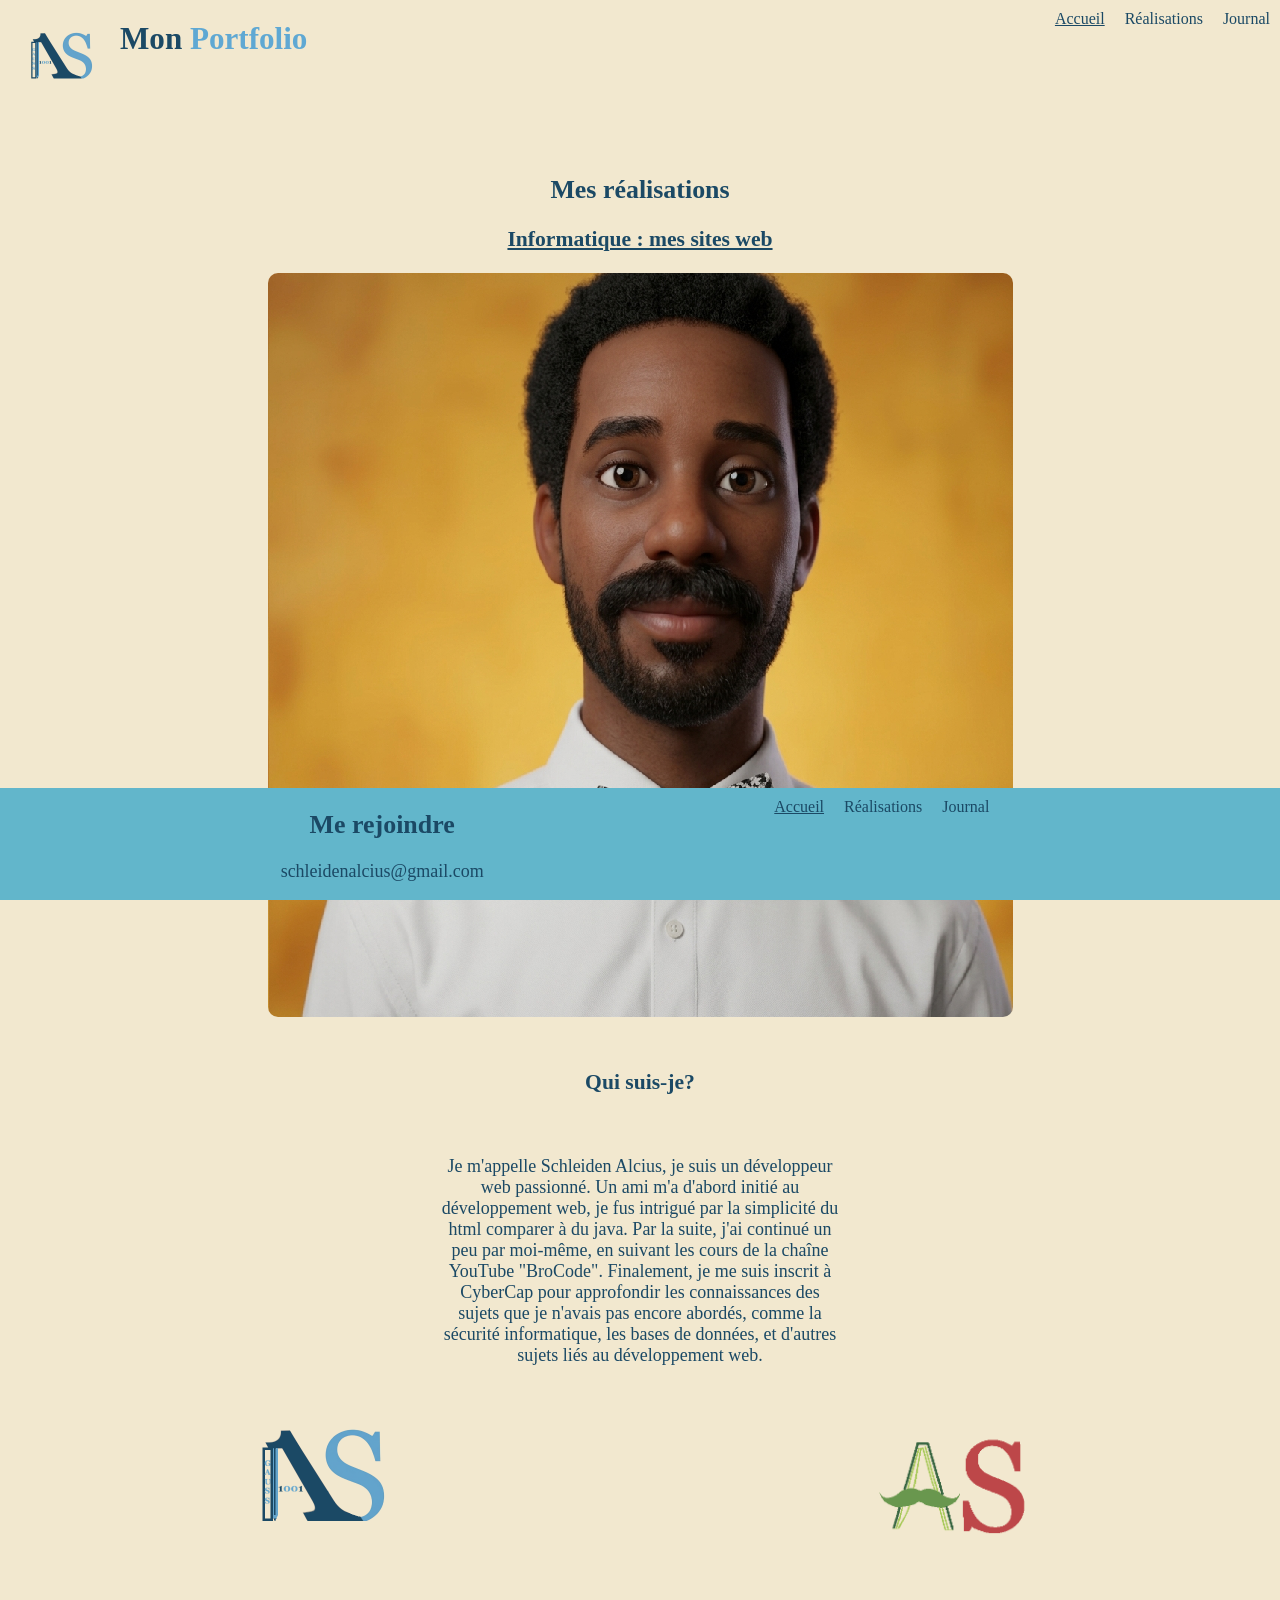
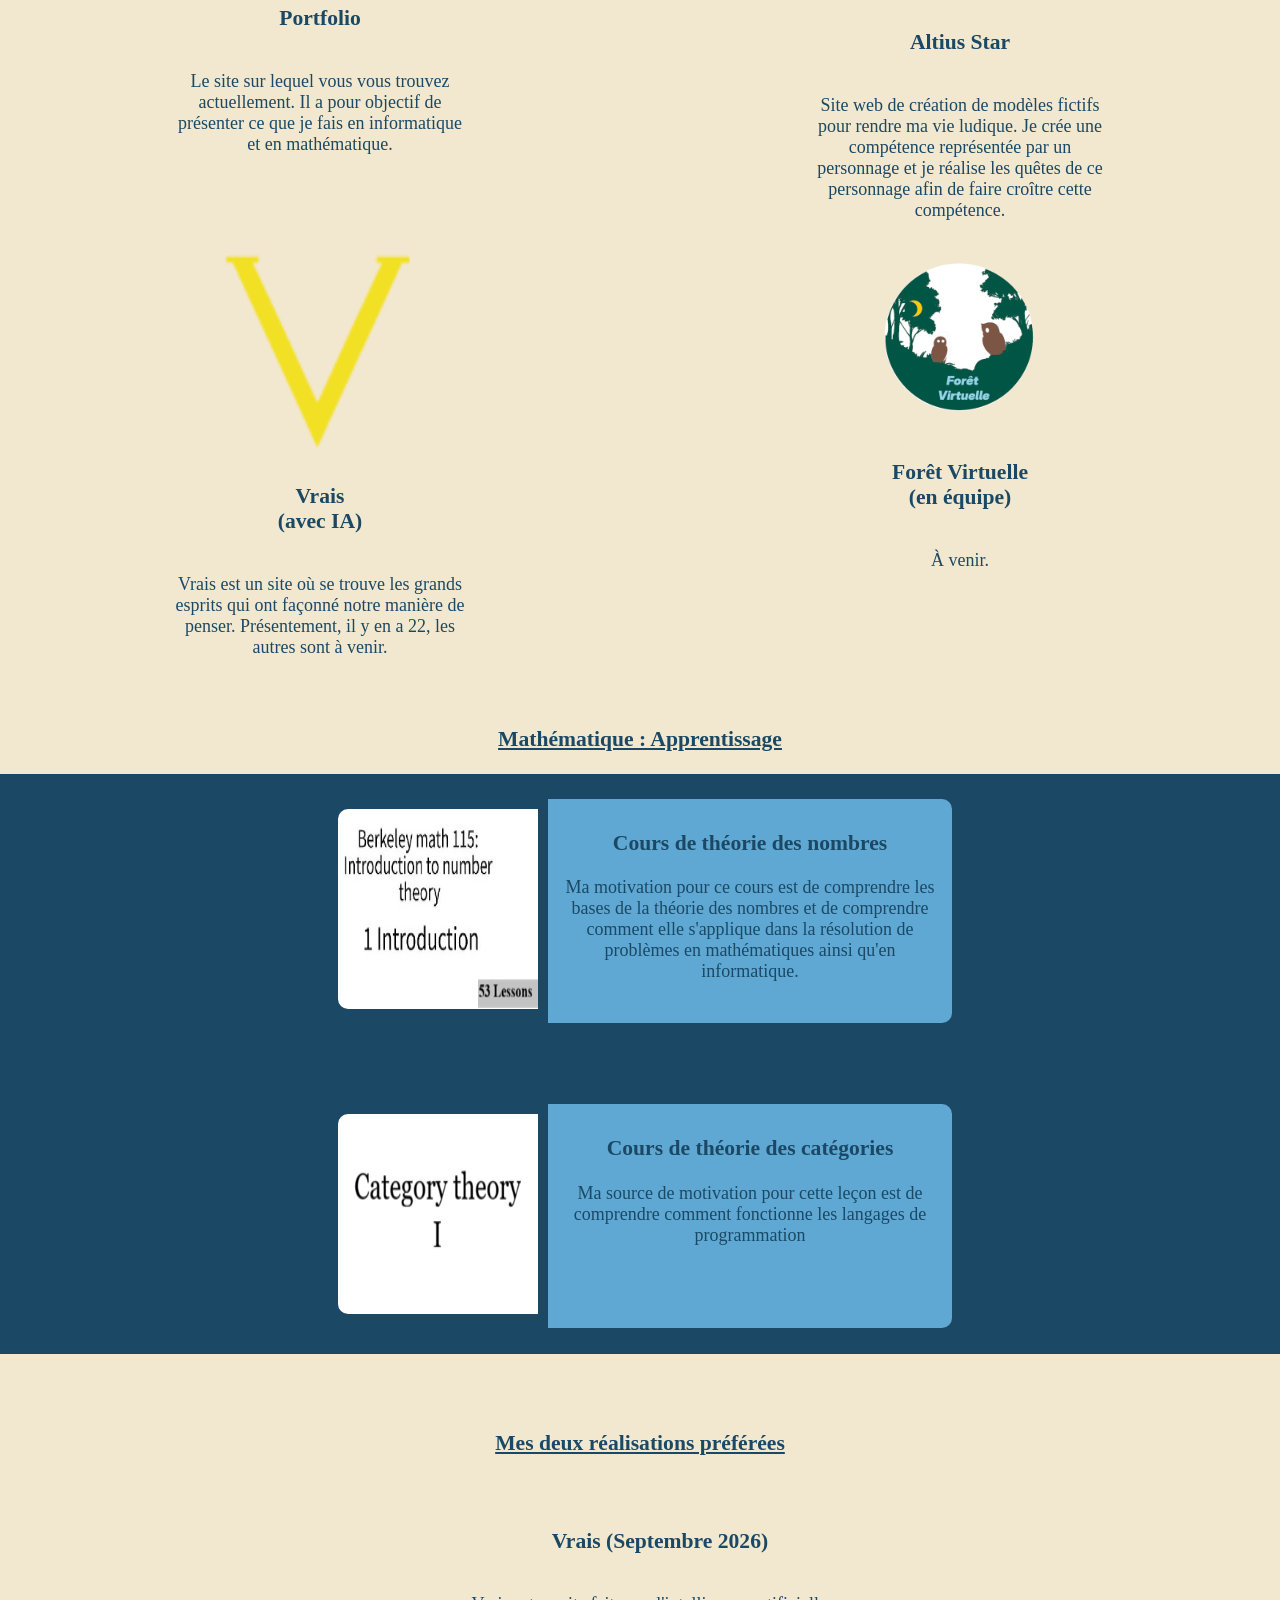
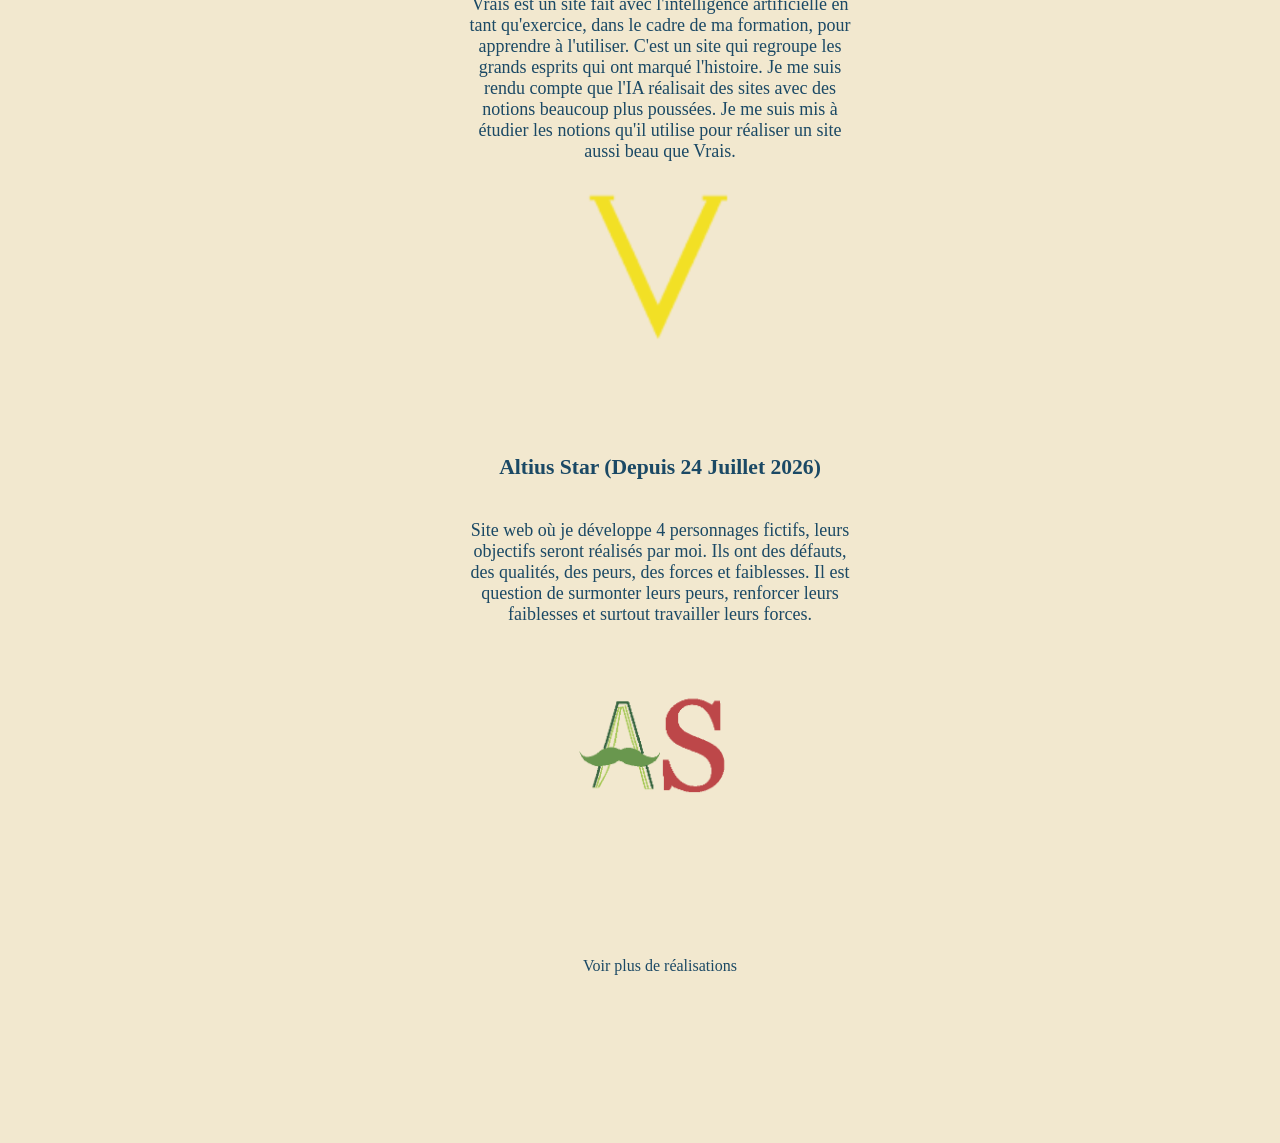
<file: index.html>
<!DOCTYPE html>
<html lang="en">
<head>
    <meta charset="UTF-8">
    <link rel="icon" type="image/x-icon" href="images/favicon.png">
    <meta name="viewport" content="width=device-width, initial-scale=1.0">
    <title>Portfolio</title>
    <link rel="stylesheet" href="css/style.css">
</head>
<body>
    <header>
        <div class="enTete">
            <a href="index.html"><img src="images/logoPortfolio.png" alt="Logo du site de Portfolio, un A et un S." width="100px" height="100px"></a>
            <h1 id="titre">Mon <span>Portfolio</span></h1>
        </div>
        <div id="barDeMenu">     
            <a href="journal.html">Journal</a>
            <a href="#deuxProjetsPreferes">Réalisations</a>
            <a href="index.html" class="active">Accueil</a>
        </div>
    </header>
    <h2 id="ApercuRealisation" class="lesTextes">Mes réalisations</h2>
    <h3><u>Informatique : mes sites web</u></h3>

    <div class="containerInformatiqueRealisation">
        <div class="Qui" id="carteQuiSuisJe">
            <div class="photoEtQuiSuisJe">
                <img id="photoDeProfil" src="images/Schleiden_site.png" alt="Photo qui représente le créateur du Portfolio">
                <h3 id="WhoAmI">Qui suis-je?</h3>
            </div>
            <div id="reponseAQuiSuisJe">
                <p class="lesTextes" id="Presentation">Je m'appelle Schleiden Alcius, je suis un développeur web passionné. Un ami m'a d'abord initié au développement web, je fus intrigué par la simplicité du html comparer à du java. Par la suite, j'ai continué un peu par moi-même, en suivant les cours de la chaîne YouTube "BroCode". Finalement, je me suis inscrit à CyberCap pour approfondir les connaissances des sujets que je n'avais pas encore abordés, comme la sécurité informatique, les bases de données, et d'autres sujets liés au développement web.
                </p>
            </div>
        </div>
    </div>
    <div class="lesSites">
        <div class="carteRealisation Site1">
            <img src="images/logoPortfolio.png" alt="Logo du site de Portfolio, un A et un S." width="200px" height="200px">
            <h3>Portfolio</h3>
            <p style="width: 300px;" class="lesTextes">Le site sur lequel vous vous trouvez actuellement. Il a pour objectif de présenter ce que je fais en informatique et en mathématique.</p>
        </div>
        <div class="carteRealisation Site2">
            <a target="_blank" href="https://altiusstar.de"><img class="imageShadow" src="images/logoAltiusStar.png" alt="Logo du site Altius Star, un A en forme de livre avec la barre au mileu du en en forme de moustache." width="200px" height="200px"></a>
            <h3>Altius Star</h3>
            <p style="width: 300px;" class="lesTextes">Site web de création de modèles fictifs pour rendre ma vie ludique. Je crée une compétence représentée par un personnage et je réalise les quêtes de ce personnage afin de faire croître cette compétence.</p>
        </div> 
        <div class="carteRealisation Site3">
        <a target="_blank" href="https://vrais.de"><img class="imageShadow" src="images/logoVrais.png" alt="Logo du site les vrais qui est la lettre v en jaune." width="200px" height="200px"></a>
        <h3>Vrais <br>(avec IA)</h3>
        <p style="width: 300px;" class="lesTextes">Vrais est un site où se trouve les grands esprits qui ont façonné notre manière de penser. Présentement, il y en a 22, les autres sont à venir.</p>
        </div>
        <div class="carteRealisation Site4">
            <img src="images/logoForetVirtuelle.png" alt="Logo du site Forêt Virtuelle, deux hiboux qui discutent au sol dans une forêt durant la nuit." width="200px" height="200px">
            <h3>Forêt Virtuelle <br>(en équipe)</h3>
            <p style="width: 300px;" class="lesTextes">À venir.</p>
        </div>
    </div>
    
    
    <h3 id="ApprentissageMathematique"><u>Mathématique : Apprentissage</u></h3>
    <div class="containerMathematiqueApercuRealisation">
        <div class="carteMathematiqueApercuRealisation">
            <a target="_blank" href=https://youtube.com/playlist?list=PL8yHsr3EFj53L8sMbzIhhXSAOpuZ1Fov8&si=Rf5eA4qlArYP7xDd><img src="images/leconsMathWeek1.png" alt="Miniature du cours de mathématique sur youtube" width="200px" height="200px"></a>
            <div class="carteSectionMath">
                <h3>Cours de théorie des nombres</h3>
                <p>Ma motivation pour ce cours est de comprendre les bases de la théorie des nombres et de comprendre comment elle s'applique dans la résolution de problèmes en mathématiques ainsi qu'en informatique.</p>
            </div>
        </div>  
        
        <div class="carteMathematiqueApercuRealisation">
            <a target="_blank" href=https://youtube.com/playlist?list=PLbgaMIhjbmEnaH_LTkxLI7FMa2HsnawM_&si=cqPGprzS1DvUv2pK><img src="images/leconsMathCategory.png" alt="Miniature où il est écrit Category theory" width="200px" height="200px"></a>
        <div class="carteSectionMath">
            <h3>Cours de théorie des catégories</h3>
            <p>Ma source de motivation pour cette leçon est de comprendre comment fonctionne les langages de programmation</p>
        </div>
        </div> 
        
    </div>
    
    <h3 id="projetsDansAccueil"><u>Mes deux réalisations préférées</u></h3>
    <div id="deuxProjetsPreferes">
        <ul id="projetsPreferes"> 
                <li class="projetPref">
                    <h3>Vrais (Septembre 2026)</h3>    
                    <p>Vrais est un site fait avec l'intelligence artificielle en tant qu'exercice, dans le cadre de ma formation, pour apprendre à l'utiliser. C'est un site qui regroupe les grands esprits qui ont marqué l'histoire. Je me suis rendu compte que l'IA réalisait des sites avec des notions beaucoup plus poussées. Je me suis mis à étudier les notions qu'il utilise pour réaliser un site aussi beau que Vrais.  
                    </p>
                    <a target="_blank" href="https://vrais.de"><img class="imageShadow" src="images/logoVrais.png" alt="Logo du site les vrais qui est la lettre v en jaune." width="150px" height="150px"></a>
                </li>
                <li class="projetPref">
                    <h3>Altius Star (Depuis 24 Juillet 2026)</h3>    
                    <p>Site web où je développe 4 personnages fictifs, leurs objectifs seront réalisés par moi. Ils ont des défauts, des qualités, des peurs, des forces et faiblesses. Il est question de surmonter leurs peurs, renforcer leurs faiblesses et surtout travailler leurs forces. 
                    </p>
                    <a target="_blank" href="https://altiusstar.de"><img class="imageShadow" src="images/logoAltiusStar.png" alt="Logo du site Altius Star, un A en forme de livre avec la barre au mileu du en en forme de moustache." width="200px" height="200px"></a>
                </li> 
                <li class="projetPref" id="dernierLienDansPreferes"><a href="realisations.html">Voir plus de réalisations</a></li>

        </ul> 
    </div>

    <footer id="contact">
        <div class="divContact">
            <h2>Me rejoindre</h2>
            <p>schleidenalcius@gmail.com</p>
        </div>
        <div id="barDeMenu">
            <a href="journal.html">Journal</a>
            <a href="#deuxProjetsPreferes">Réalisations</a>
            <a class="active" href="index.html">Accueil</a>
        </div>
    </footer>
    <script src="js/script.js"></script>
</body>
</html>
</file>
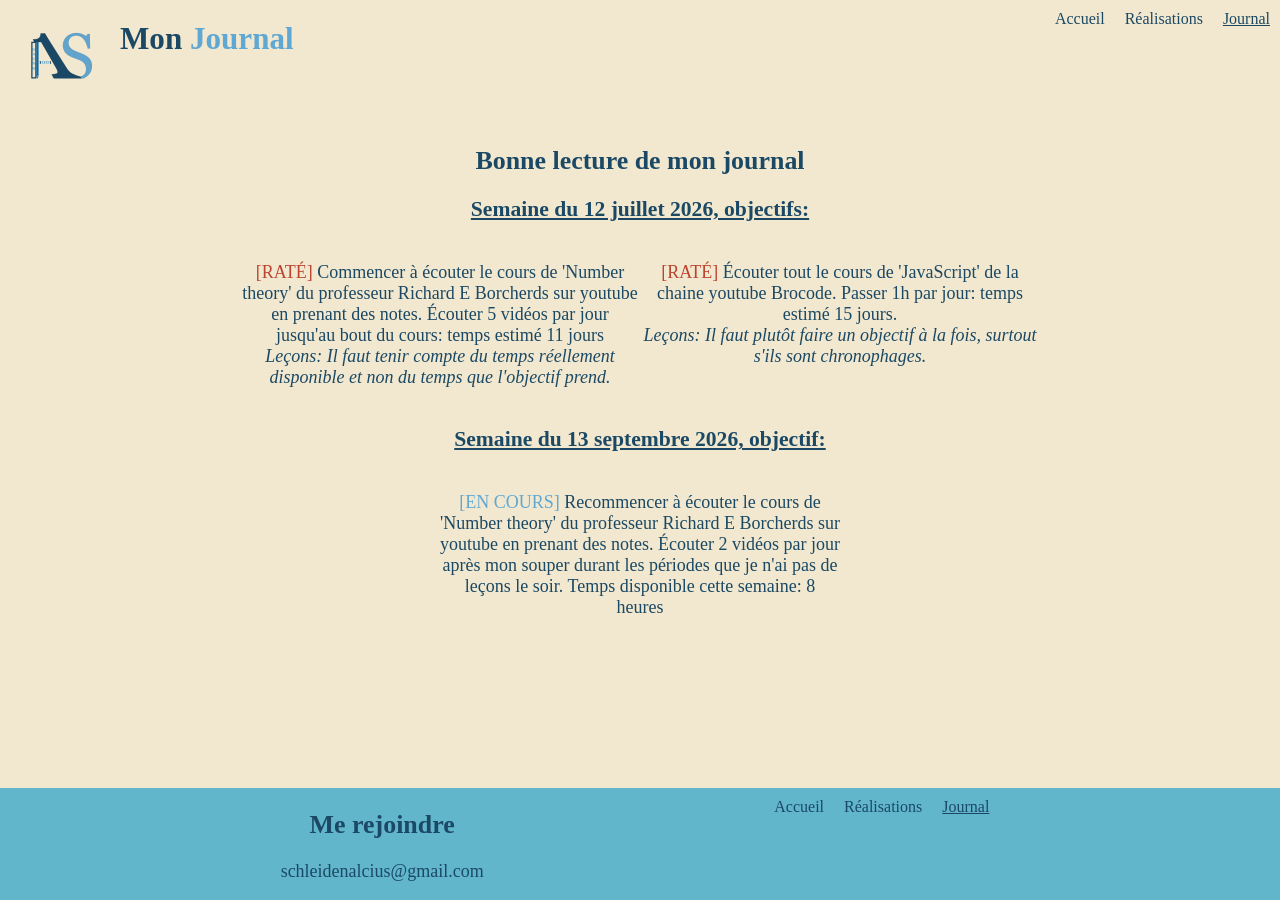
<file: journal.html>
<!DOCTYPE html>
<html lang="en">
<head>
    <meta charset="UTF-8">
    <link rel="icon" type="image/x-icon" href="images/favicon.png">
    <meta name="viewport" content="width=device-width, initial-scale=1.0">
    <title>Portfolio</title>
    <link rel="stylesheet" href="css/style.css">
</head>
<body>
   <header>
       <div class="enTete">
           <a href="index.html"><img src="images/logoPortfolio.png" alt="Logo du site de Portfolio, un A et un S." width="100px" height="100px"></a>
           <h1 id="titre">Mon <span>Journal</span></h1>
        </div>
        <div id="barDeMenu">     
            <a class="active" href="journal.html">Journal</a>
            <a href="realisations.html">Réalisations</a>
            <a href="index.html">Accueil</a>
        </div>
    </header>

    <h2>Bonne lecture de mon journal</h2>
    <h3><u>Semaine du 12 juillet 2026, objectifs:</u></h3>
    <div class ="objectifs-Journal">
        <p style="width: 400px;"><span class="objectifRate">[RATÉ]</span> Commencer à écouter le cours de 'Number theory' du professeur Richard E Borcherds sur youtube en prenant des notes. Écouter 5 vidéos par jour jusqu'au bout du cours: temps estimé 11 jours<br><i>Leçons: Il faut tenir compte du temps réellement disponible et non du temps que l'objectif prend.</i></p>
        <p style="width: 400px;"><span class="objectifRate">[RATÉ]</span> Écouter tout le cours de 'JavaScript' de la chaine youtube Brocode. Passer 1h par jour: temps estimé 15 jours.<br><i>Leçons: Il faut plutôt faire un objectif à la fois, surtout s'ils sont chronophages.</i></p>
    </div>
    <h3><u>Semaine du 13 septembre 2026, objectif:</u></h3>
    <div class ="objectifs-Journal">
        <p style="width: 400px;"><span>[EN COURS]</span> Recommencer à écouter le cours de 'Number theory' du professeur Richard E Borcherds sur youtube en prenant des notes. Écouter 2 vidéos par jour après mon souper durant les périodes que je n'ai pas de leçons le soir. Temps disponible cette semaine: 8 heures</p>
    </div>
    <footer id="contact">
        <div class="divContact">
            <h2>Me rejoindre</h2>
            <p>schleidenalcius@gmail.com</p>
        </div>
        <div id="barDeMenu">           
            <a class="active" href="journal.html">Journal</a>
            <a href="realisations.html">Réalisations</a>
            <a href="index.html">Accueil</a>
        </div>
    </footer>
</body>
</html>
</file>
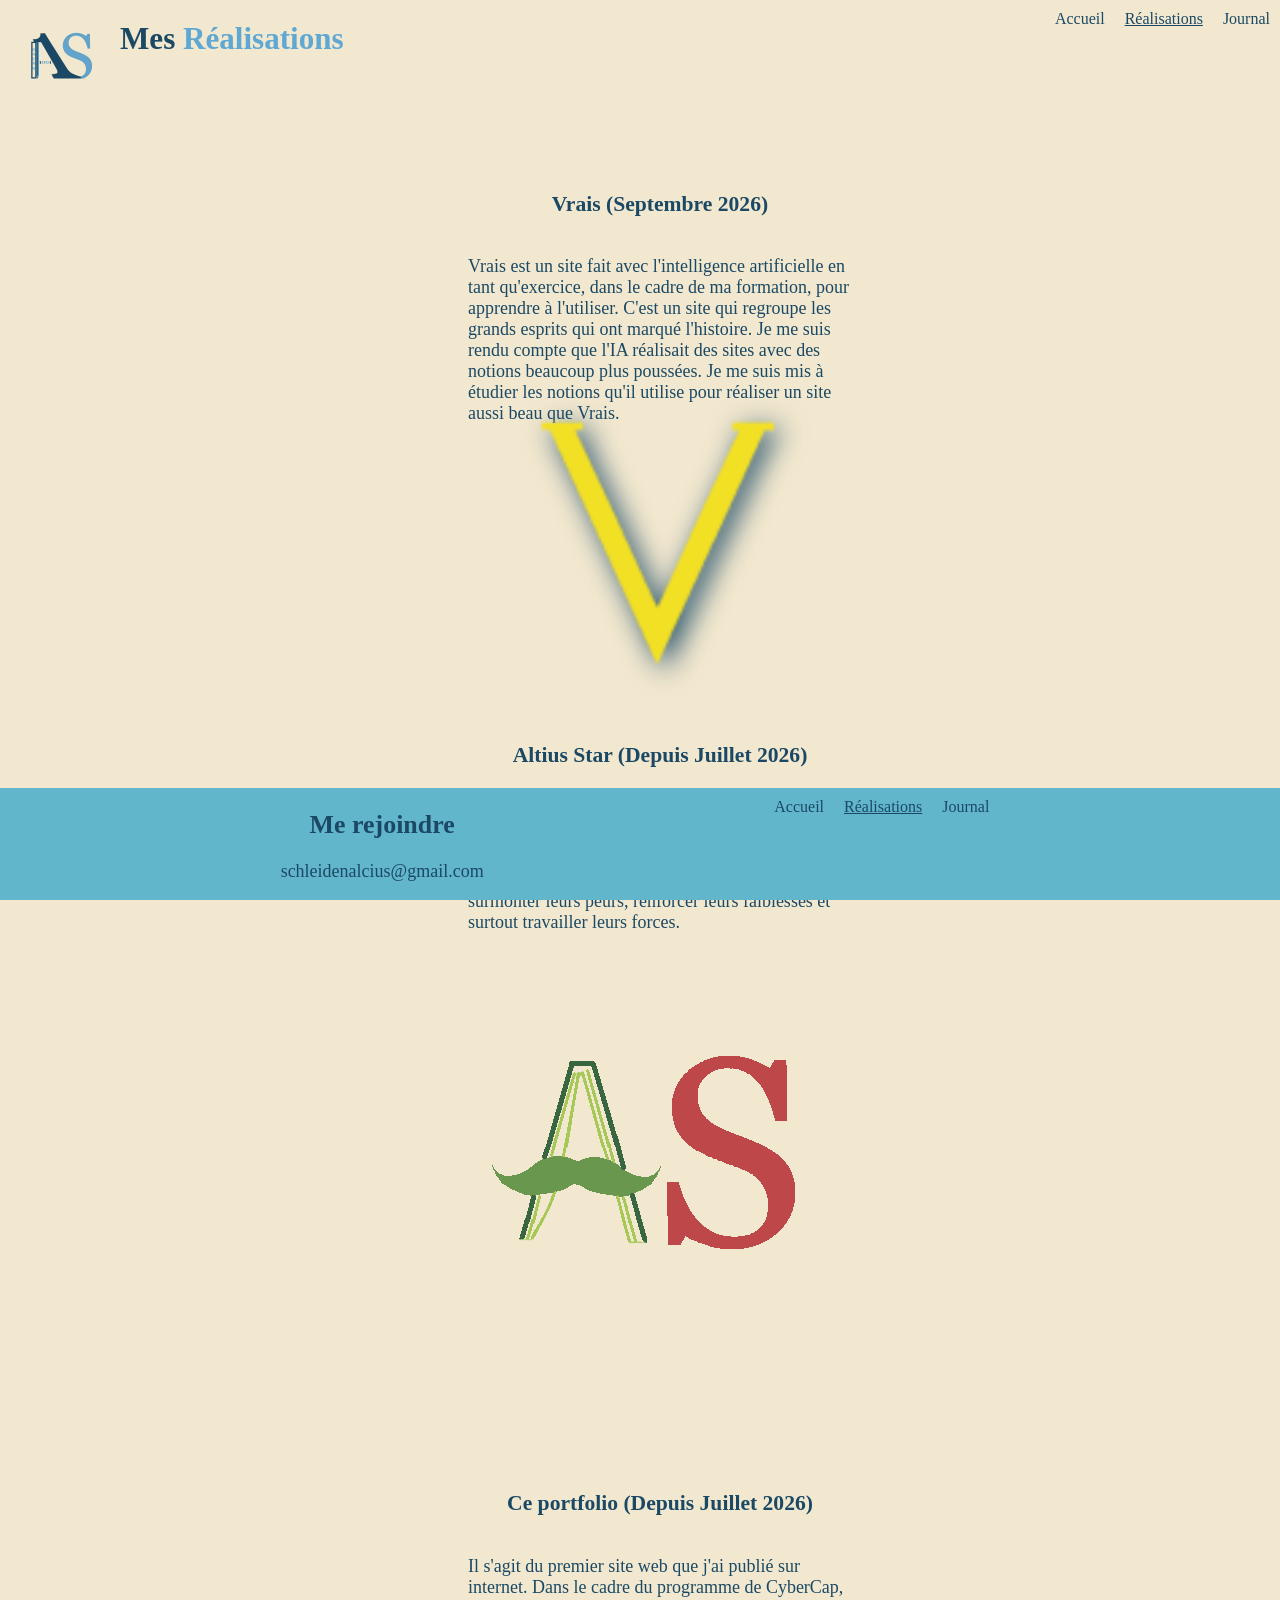
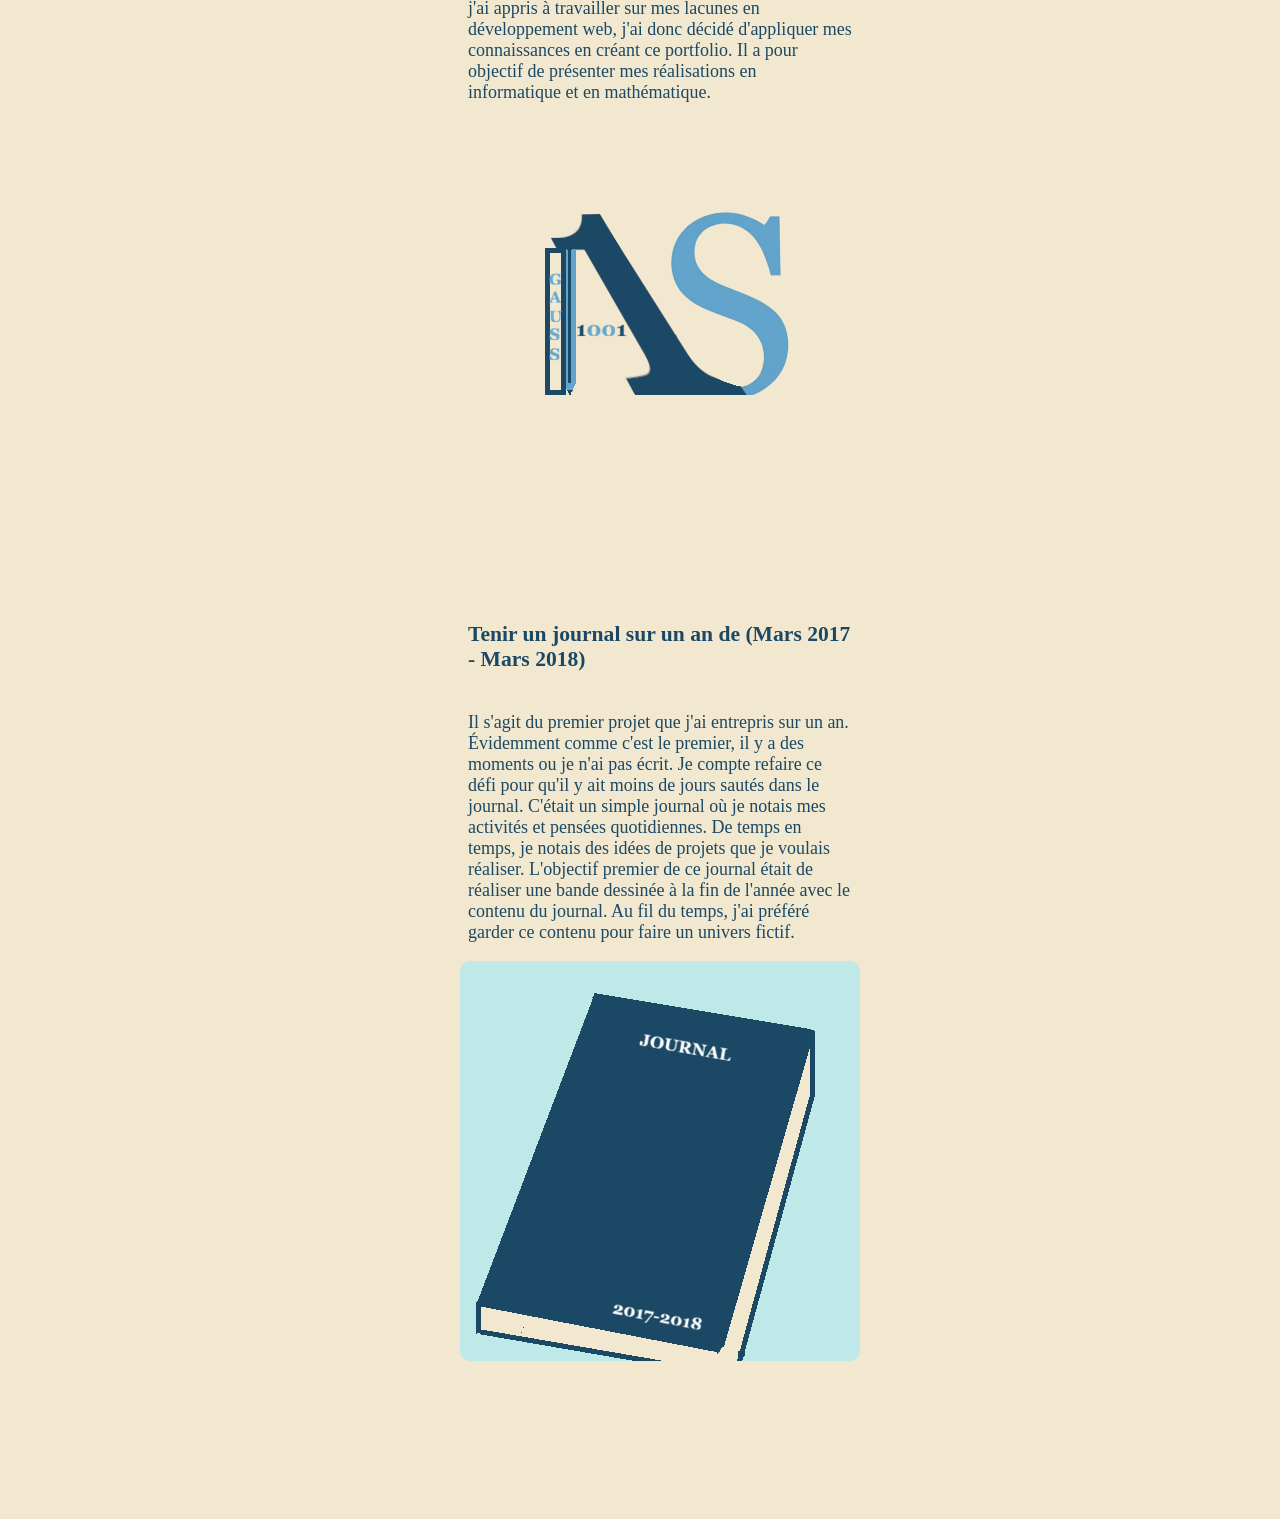
<file: realisations.html>
<!DOCTYPE html>
<html lang="en">
<head>
    <meta charset="UTF-8">
    <link rel="icon" type="image/x-icon" href="images/favicon.png">
    <meta name="viewport" content="width=device-width, initial-scale=1.0">
    <title>Portfolio</title>
    <link rel="stylesheet" href="css/style.css">
</head>
<body>
    <header>
        <div class="enTete">
            <a href="index.html"><img src="images/logoPortfolio.png" alt="Logo du site de Portfolio, un A et un S." width="100px" height="100px"></a>
            <h1 id="titre">Mes <span>Réalisations</span></h1>
        </div>
        <div id="barDeMenu">     
            <a href="journal.html">Journal</a>
            <a class="active" href="realisations.html">Réalisations</a>
            <a href="index.html">Accueil</a>
        </div>
    </header>

    <div class="liste">
        <ul id="mesListes"> 
            <li class="unElementDeMaListe">
                <h3>Vrais (Septembre 2026)</h3>    
                <p>Vrais est un site fait avec l'intelligence artificielle en tant qu'exercice, dans le cadre de ma formation, pour apprendre à l'utiliser. C'est un site qui regroupe les grands esprits qui ont marqué l'histoire. Je me suis rendu compte que l'IA réalisait des sites avec des notions beaucoup plus poussées. Je me suis mis à étudier les notions qu'il utilise pour réaliser un site aussi beau que Vrais.  
                </p>
                 <a target="_blank" href="https://vrais.de"><img class="imageShadow" src="images/logoVrais.png" alt="Logo du site les vrais qui est la lettre v en jaune." width="175px" height="175px"></a>
            </li>
            <li class="unElementDeMaListe">
                <h3>Altius Star (Depuis Juillet 2026)</h3>    
                <p>Site web où je développe des personnages fictifs, leurs objectifs seront réalisés par moi. En tout il y a 4 personnages qui ont des défauts, des qualités, des peurs, des forces et faiblesses. Il est question de surmonter leurs peurs, renforcer leurs faiblesses et surtout travailler leurs forces. 
                </p>
                <a target="_blank" href="https://altiusstar.de"><img class="imageShadow" src="images/logoAltiusStar.png" alt="Logo du site Altius Star, un A en forme de livre avec la barre au mileu du en en forme de moustache."></a>
            </li>       
            <li class="unElementDeMaListe">
                <h3>Ce portfolio (Depuis Juillet 2026)</h3>    
                <p>Il s'agit du premier site web que j'ai publié sur internet. Dans le cadre du programme de CyberCap, j'ai appris à travailler sur mes lacunes en développement web, j'ai donc décidé d'appliquer mes connaissances en créant ce portfolio. Il a pour objectif de présenter mes réalisations en informatique et en mathématique. 
                </p>
                <img src="images/logoPortfolio.png" alt="Logo du site de Portfolio, un A et un S.">
            </li>     
            <li class="unElementDeMaListe">
                <h3>Tenir un journal sur un an de (Mars 2017 - Mars 2018)</h3>    
                <p>Il s'agit du premier projet que j'ai entrepris sur un an. Évidemment comme c'est le premier, il y a des moments ou je n'ai pas écrit. Je compte refaire ce défi pour qu'il y ait moins de jours sautés dans le journal. C'était un simple journal où je notais mes activités et pensées quotidiennes. De temps en temps, je notais des idées de projets que je voulais réaliser.
                L'objectif premier de ce journal était de réaliser une bande dessinée à la fin de l'année avec le contenu du journal. Au fil du temps, j'ai préféré garder ce contenu pour faire un univers fictif.
                </p>
                <img src="images/journal.png" alt="Image d'un cahier bleu foncé qui illustre mon journal">
            </li>            
        </ul>
    </div>
     <footer id="contact">
        <div class="divContact">
            <h2>Me rejoindre</h2>
            <p>schleidenalcius@gmail.com</p>
        </div>
        <div id="barDeMenu">    
            <a href="journal.html">Journal</a>
            <a class="active" href="realisations.html">Réalisations</a>
            <a href="index.html">Accueil</a>
        </div>
    </footer>
    <script src="js/script.js"></script>
</body>
</html>
</file>
<file: css/style.css>
:root {
  --font-size: 18px;
  --facteur-echelle: 1.2;
  --petit-texte: var(--font-size);
  --tres-petit-texte: calc(var(--petit-texte) / var(--facteur-echelle));
  --texte-moyen: calc(var(--petit-texte) * var(--facteur-echelle));
  --gros-texte: calc(var(--texte-moyen) * var(--facteur-echelle));
  --tres-gros-texte: calc(var(--gros-texte) * var(--facteur-echelle));

  font-family: 'Georgia', Times New Roman, Times, serif;

  --cyan-pale: #Bee9e8;
  --bleue-ciel-fonce: #62b6cb;
  --bleue-sombre: #1b4965;
  --beige:#f2e8cf;
  --bleue-clair: #Cae9ff;
  --vert-Succes:#90a955;
  --rouge-Rate:#bb4430;
  --bleue-moyennement-lumineux: #5fa8d3;
}
body{
  /* background-color: var(--bleue-clair); */
  background-color: var(--beige);
  margin: 0;
}
.active{
  text-decoration: underline;
}
header{
  display: flex;
  justify-content: space-between;
}
#WhoAmI{
  margin-top: 4%;
  width: 200px;
  margin-left: auto;
  margin-right: auto;
}
#carteQuiSuisJe{
  display: flex;
  flex-direction: column;
  align-items: center;
}
.enTete{
  display: flex;
}
#reponseAQuiSuisJe{
  width: 400px;
}
.photoEtQuiSuisJe{
  display: flex;
  flex-direction: column;
  align-items: center;
}
#ApercuRealisation{
  margin-top: 4%;
  width: 400px;
  margin-left: auto;
  margin-right: auto;
}
#maMusique{
  margin-top: 4%;
  width: 400px;
  margin-left: auto;
  margin-right: auto;
}
#titre{
  width: 500px;
}
a{
  padding : 10px;
  text-decoration: none; 
  float: right;
  color: var(--bleue-sombre);
}
audio{
  display: block;
  margin: 0 auto;
}
.liste p, .liste h3{
  text-align: left;
}
#logoDansAbout{
  margin-left : 40%;
}
#ApprentissageMathematique{
  margin-top: 4%;
}
span{
  color:var(--bleue-moyennement-lumineux);
}
h2, h3, p, h4{
 text-align: center;
}
h1{
  font-size: var(--tres-gros-texte);
  color: var(--bleue-sombre);
}
h2{
  font-size: var(--gros-texte);
  color: var(--bleue-sombre);
}
h3{
  font-size: var(--texte-moyen);
  color: var(--bleue-sombre);
}
p{
  font-size: var(--petit-texte);
  color: var(--bleue-sombre);
}

.containerInformatiqueRealisation{
  display: flex;
  flex-direction: column;
  gap: 20px;
  width: 50%;
  height: 15%;
  margin-left: auto;
  margin-right: auto;
  align-items: center;
}
.lesSites{
  display: grid;
 margin-left: auto;
 margin-right: auto;
   grid-template-areas: 
    "Site1 Site2"
    "Site3 Site4";
}
.containerInformatiqueRealisation div.Qui{
  grid-area: Qui;
}
.Qui img{
  border-radius: 10px;
}
.containerInformatiqueRealisation div.Site1{
  grid-area: Site1;
}
.containerInformatiqueRealisation div.Site2{
  grid-area: Site2;
}
.containerInformatiqueRealisation h3{
  padding: 3%;
}
.containerInformatiqueRealisation div.Site3{
  grid-area: Site3;
}
.containerInformatiqueRealisation div.Site4{
  grid-area: Site4;
}
.carteRealisation{
  display: flex;
  flex-direction: column;
  align-items: center;
}
.containerMathematiqueApercuRealisation{
  display: flex;
  flex-direction: column;
  gap: 30px;
  background-color: var(--bleue-sombre);   
}
.carteMathematiqueApercuRealisation{
  display:flex;
  justify-content: center;
}
.carteMathematiqueApercuRealisation img{
  border-radius: 10px 0 0 10px;
}
.carteSectionMath {
  float: left;
  width: 30vw;
  background-color: var(--bleue-moyennement-lumineux);
  border-radius: 0 10px 10px 0;
  padding: 10px;
}
.carteMathematiqueApercuRealisation {
  margin-top: 2%;
  margin-bottom: 2%;

}
.carteSectionMath p{
  color : var(--bleue-sombre);
}
.carteSectionMath h3{
  color :var(--bleue-sombre) ;
}
img{
  border-radius: 10px;
}
#projetsDansAccueil{
  margin-top: 6%;
}
#projetsPreferes{
  display: flex;
  flex-direction: column;
  align-items: center;
  gap: 20px;
  justify-content: center;
  margin-bottom: 10%;
}
.projetPref{
  display: flex;
  flex-direction: column;
  align-items: center;
  width: 30vw;
  padding: 30px;
}

/*Page de réalisations*/
.liste{
  margin-bottom: 10%;
}
#mesListes{
  display: flex;
  flex-direction: column;
  align-items: center;
  gap: 20px;
  justify-content: center;
}
.unElementDeMaListe{
  display: flex;
  flex-direction: column;
  align-items: center;
  width: 30vw;
  padding: 30px;
  border-radius: 20px;
 
}
.imageShadow{
  filter:none;
  transition: filter 0.7s ease;
}
.imageShadow.visible{
  filter: drop-shadow(5px 5px 10px var(--bleue-sombre));
  transform: scale(1.45);
}
footer{
  display: flex;
  background-color: var(--bleue-ciel-fonce);
  justify-content: space-evenly;
  position: fixed;
  bottom:0;
  width: 100vw;
}

/*Page de journal*/
.objectifs-Journal{
  display: flex;
  justify-content: center;
}
.objectifRate{
  color: var(--rouge-Rate);
}
/*Media Queries pour toutes les pages*/
@media(max-width:800px){
  body{
    margin: 0;
    padding:0;
  }
  .containerMathematiqueApercuRealisation{
    align-items: center;
  }
  #mesListes{
    flex-direction: column;
    align-items: center;
    margin-bottom: 40%;
  }
  footer{
    margin-top: 20vh;
  }
  header{
    flex-direction: column;
  }
  .carteSectionMath{
    width: 315px;
    height: 275px;
  }
  #barDeMenu{
    display: flex;
    flex-direction: column;
    align-items: center;
  }
  .lesSites{
    display: flex;
    flex-direction: column;
  }
  .unElementDeMaListe{
    width: 100vw;
    padding: 2%;
  }
  .objectifs-Journal{
    flex-direction: column;
    align-items: center;
  }
  #photoDeProfil{
    height: 300px;
  }
  .projetPref{
    width: 100vw;
    padding: 3%;
  }
  .carteMathematiqueApercuRealisation img{
    border-radius: 10px 10px 0 0;
    width: 323px;
    height:200px;
  }
  #dernierLienDansPreferes{
    margin-bottom: 20%;
  }
  .carteMathematiqueApercuRealisation{
    flex-direction: column;
  }
   .containerInformatiqueRealisation{
    display: flex;
    flex-direction: column;
  }
}
@media (max-width:1200px) and (min-width:801px){
  .carteSectionMath{
    width: 70vw;
  }
  .containerInformatiqueRealisation{
    display: flex;
    flex-direction: column;
  }
  #mesListes{
    flex-direction: column;
    align-items: center;
  }
}

/*
:visited, :active :hover 
pour les hyperliens
*/
</file>
